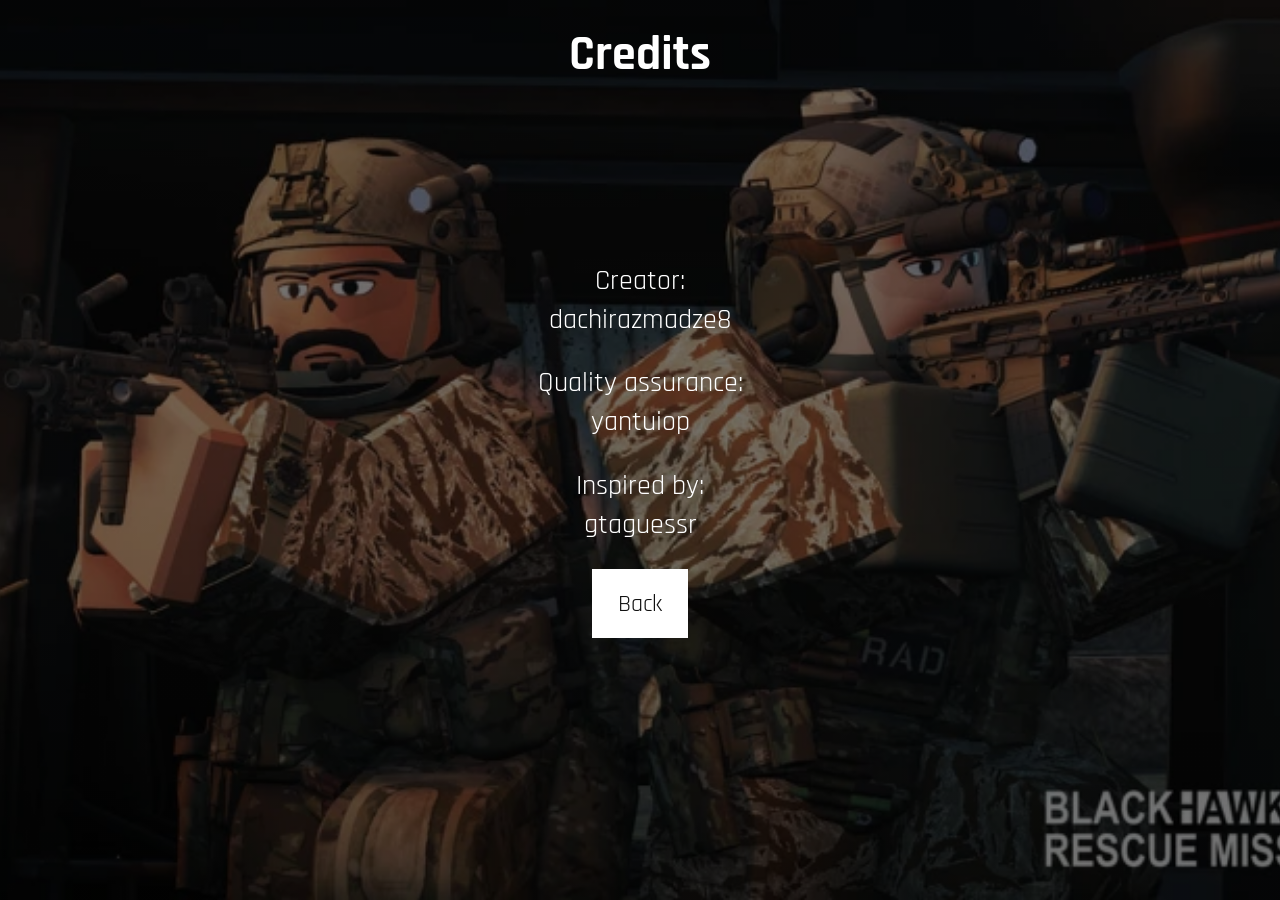
<file: credits.html>
<!DOCTYPE html>
<html lang="en">
<head>
<meta charset="UTF-8">
<meta name="viewport" content="width=device-width, initial-scale=1">
<title>Credits · brm5guessr</title>
<link rel="stylesheet" href="css/style.css">
</head>
<body>
  <h2>Credits</h2>
  <p>Creator:<br>dachirazmadze8</p>
  <p>Quality assurance:<br>yantuiop</p>
  <p>Inspired by:<br>gtaguessr</p>
  <a class="button" href="index.html">Back</a>
</body>
</html>
</file>
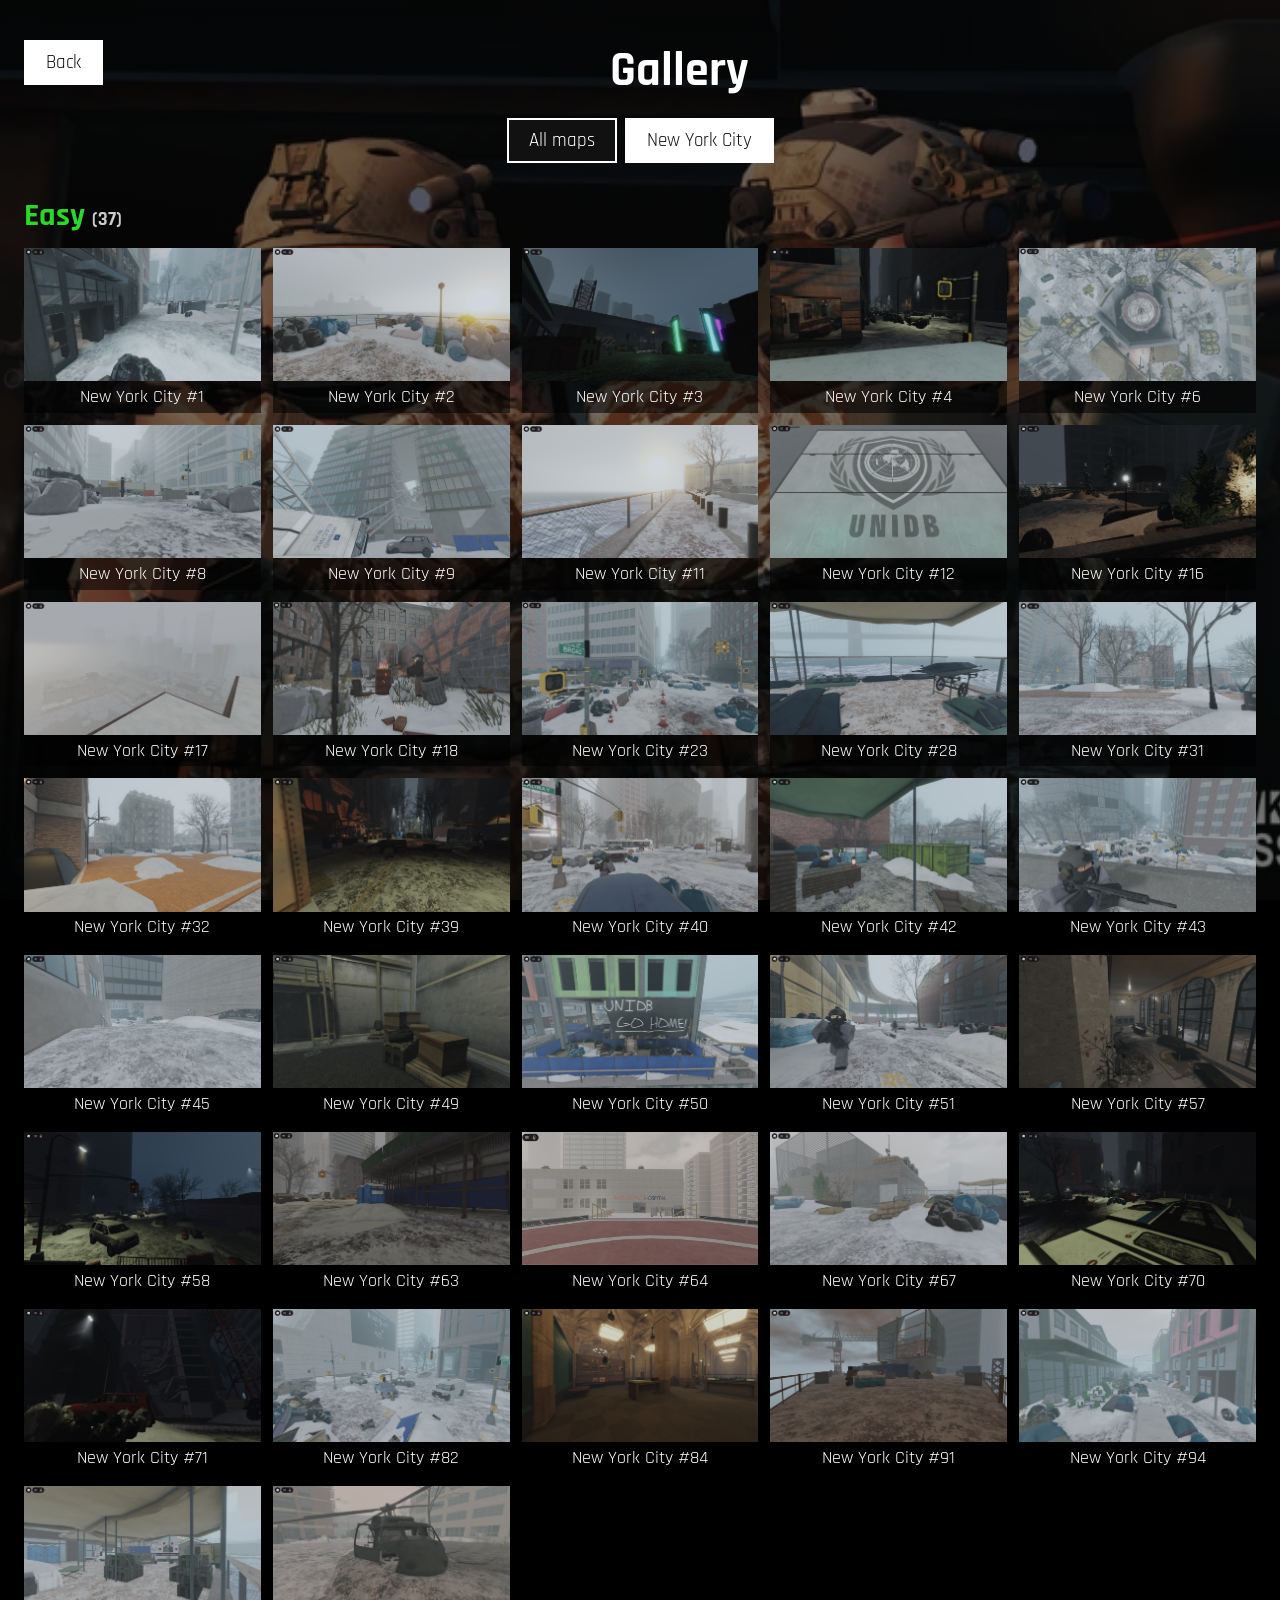
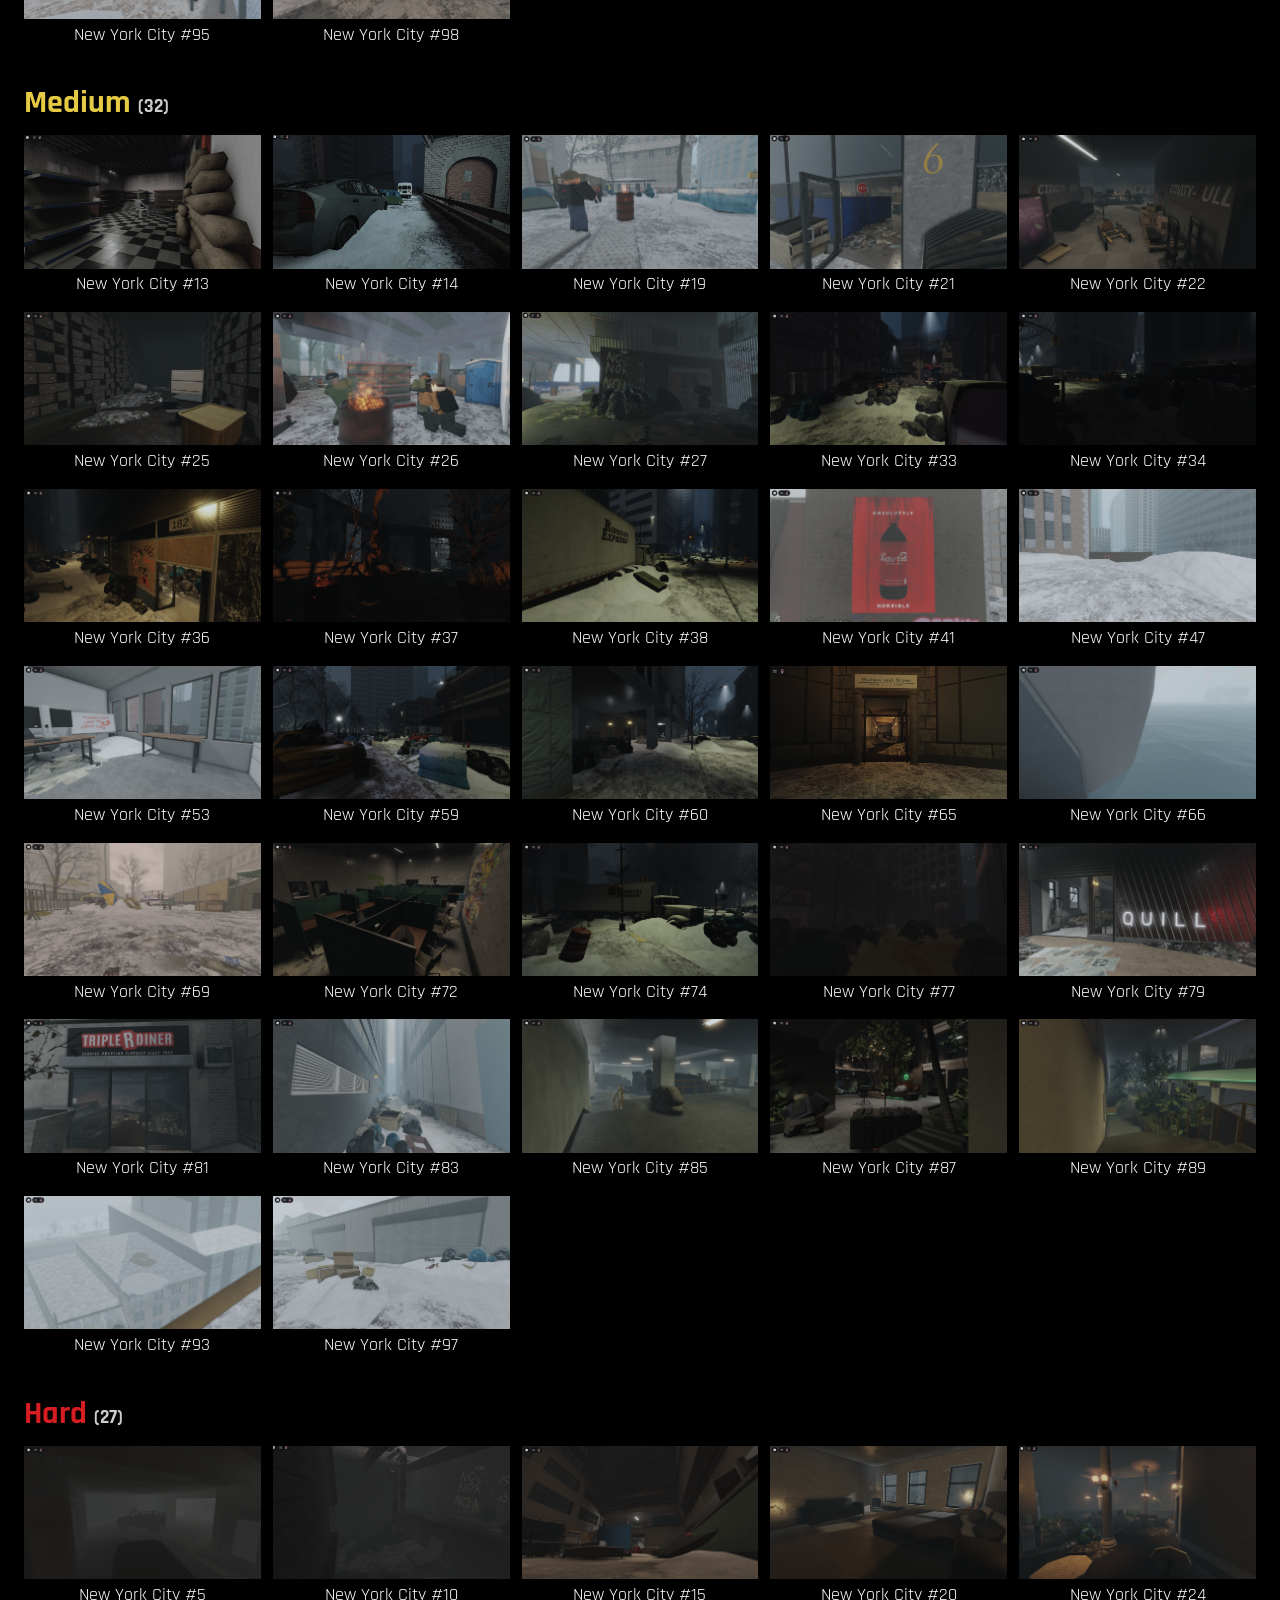
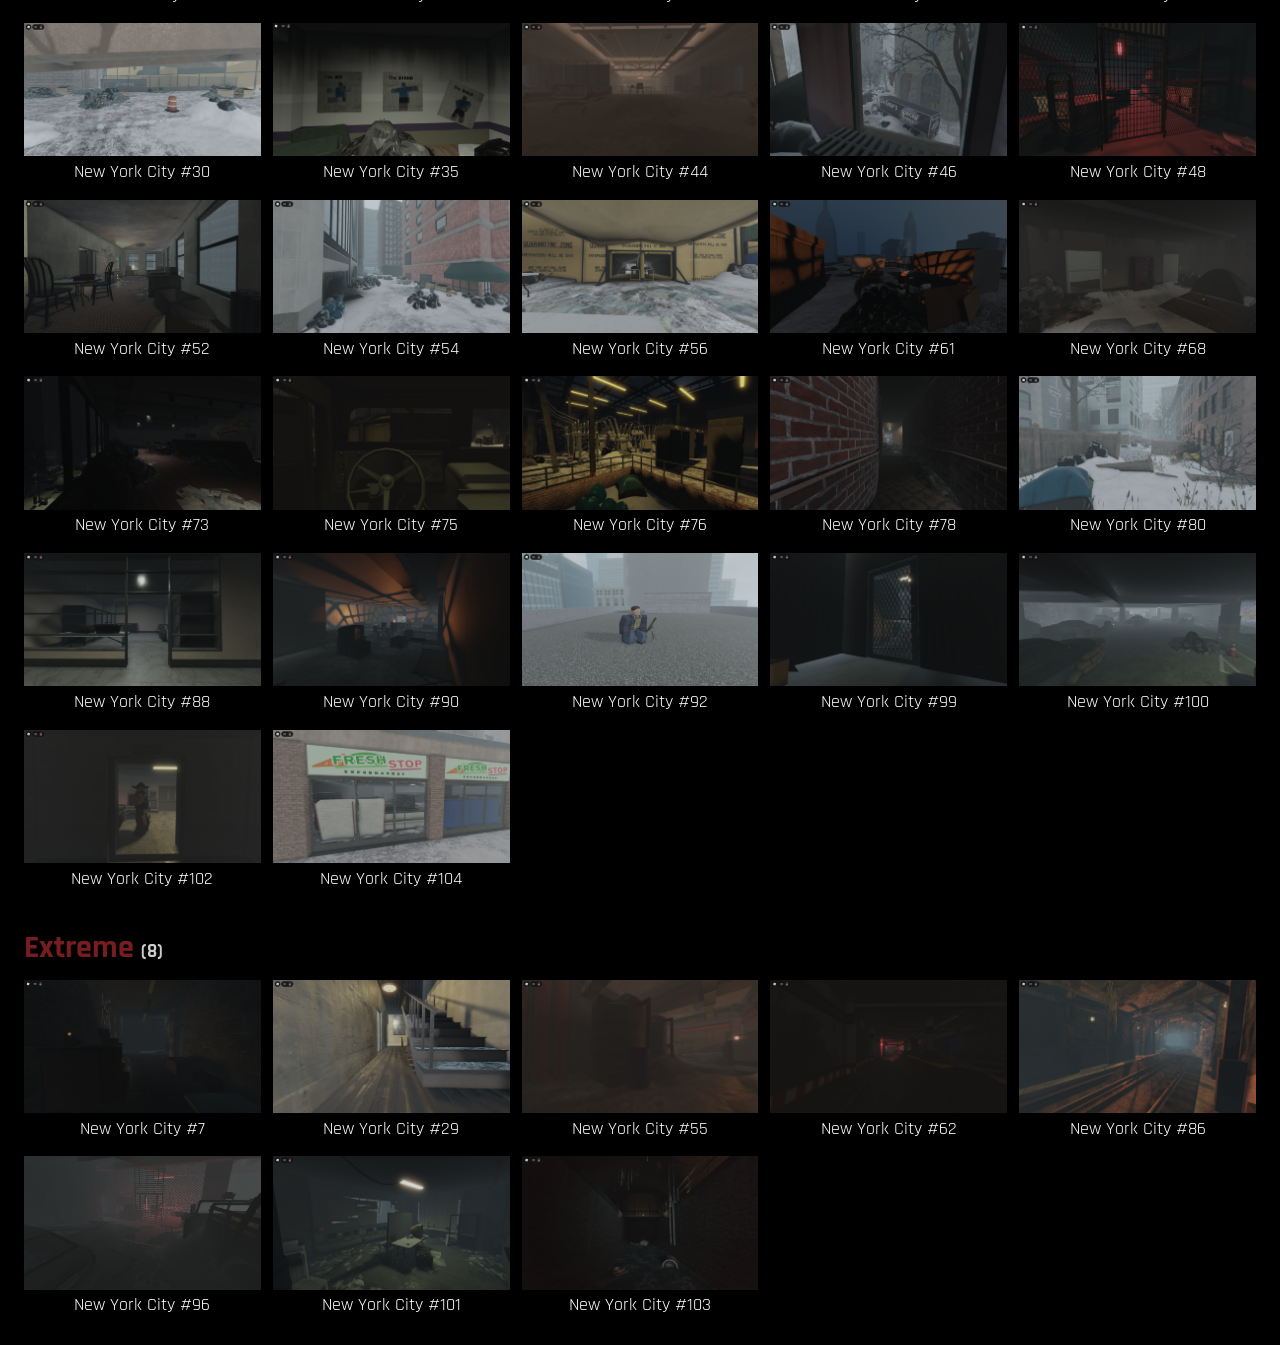
<file: gallery.html>
<!DOCTYPE html>
<html lang="en">
<head>
<meta charset="UTF-8">
<meta name="viewport" content="width=device-width, initial-scale=1">
<title>Gallery · brm5guessr</title>
<link rel="stylesheet" href="css/style.css">
<link rel="stylesheet" href="css/gallery.css">
</head>
<body class="gallery">
  <div id="page">
    <a class="button small" href="index.html">Back</a>
    <h2>Gallery</h2>
    <div id="mapselect"></div>
    <div id="gallery"></div>
  </div>

  <div id="lightbox" hidden>
    <img id="bigphoto" alt="">
  </div>

  <script src="maps.js"></script>
  <script src="gallery.js"></script>
</body>
</html>
</file>
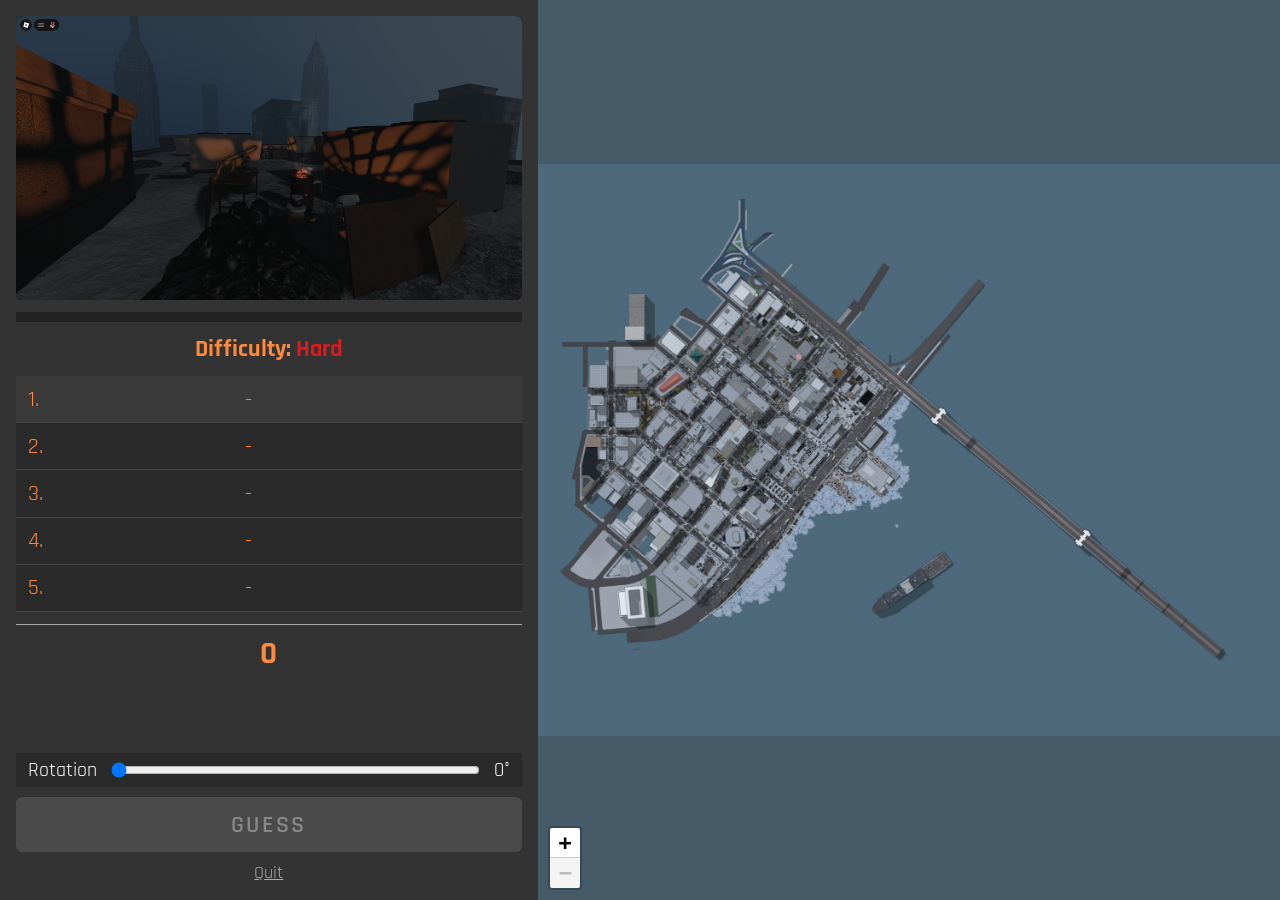
<file: game.html>
<!DOCTYPE html>
<html lang="en">
<head>
<meta charset="UTF-8">
<meta name="viewport" content="width=device-width, initial-scale=1">
<title>Play · brm5guessr</title>
<link rel="stylesheet" href="lib/leaflet/leaflet.css">
<link rel="stylesheet" href="css/style.css">
<link rel="stylesheet" href="css/game.css">
</head>
<body class="game">
  <aside id="sidebar">
    <div id="smallslot">
      <div id="photowrap">
        <img id="photo" alt="">
        <div id="photomsg"></div>
      </div>
    </div>
    <div id="bar"><div id="barfill"></div></div>
    <div id="mapname"></div>
    <ol id="rounds"></ol>
    <div id="total">0</div>
    <p id="resulttext"></p>
    <div id="actions">
      <div id="rotatebox">
        <label for="rotate">Rotation</label>
        <input id="rotate" type="range" min="0" max="359" value="0">
        <span id="rotval">0°</span>
      </div>
      <button id="guessbtn" class="button" disabled>Guess</button>
      <button id="nextbtn" class="button" hidden>Next round</button>
      <a id="quit" href="maps.html">Quit</a>
    </div>
  </aside>

  <div id="bigslot">
    <div id="guessmap"></div>
  </div>

  <div id="final" hidden>
    <h2>Final score</h2>
    <p id="finaltext"></p>
    <button id="again" class="button">Play again</button>
    <a class="button" href="maps.html">Maps</a>
  </div>

  <script src="lib/leaflet/leaflet.js"></script>
  <script src="lib/leaflet/leaflet-rotate.js"></script>
  <script src="maps.js"></script>
  <script src="game.js"></script>
</body>
</html>
</file>
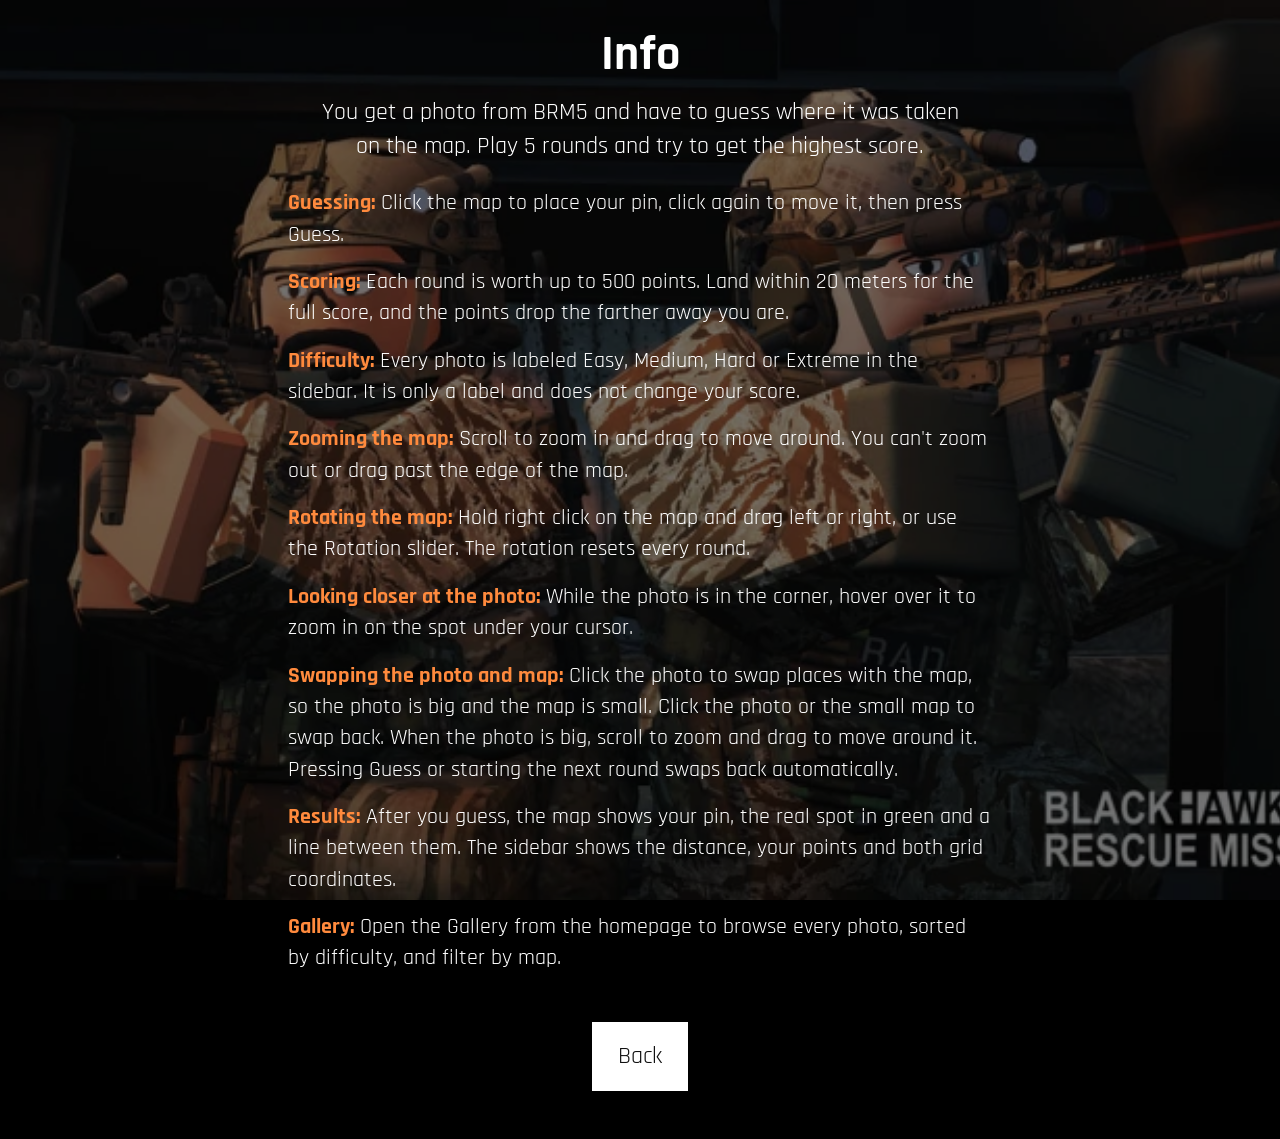
<file: info.html>
<!DOCTYPE html>
<html lang="en">
<head>
<meta charset="UTF-8">
<meta name="viewport" content="width=device-width, initial-scale=1">
<title>Info · brm5guessr</title>
<link rel="stylesheet" href="css/style.css">
<link rel="stylesheet" href="css/info.css">
</head>
<body class="info">
  <h2>Info</h2>
  <p>You get a photo from BRM5 and have to guess where it was taken on the map. Play 5 rounds and try to get the highest score.</p>
  <ul>
    <li><strong>Guessing:</strong> Click the map to place your pin, click again to move it, then press Guess.</li>
    <li><strong>Scoring:</strong> Each round is worth up to 500 points. Land within 20 meters for the full score, and the points drop the farther away you are.</li>
    <li><strong>Difficulty:</strong> Every photo is labeled Easy, Medium, Hard or Extreme in the sidebar. It is only a label and does not change your score.</li>
    <li><strong>Zooming the map:</strong> Scroll to zoom in and drag to move around. You can't zoom out or drag past the edge of the map.</li>
    <li><strong>Rotating the map:</strong> Hold right click on the map and drag left or right, or use the Rotation slider. The rotation resets every round.</li>
    <li><strong>Looking closer at the photo:</strong> While the photo is in the corner, hover over it to zoom in on the spot under your cursor.</li>
    <li><strong>Swapping the photo and map:</strong> Click the photo to swap places with the map, so the photo is big and the map is small. Click the photo or the small map to swap back. When the photo is big, scroll to zoom and drag to move around it. Pressing Guess or starting the next round swaps back automatically.</li>
    <li><strong>Results:</strong> After you guess, the map shows your pin, the real spot in green and a line between them. The sidebar shows the distance, your points and both grid coordinates.</li>
    <li><strong>Gallery:</strong> Open the Gallery from the homepage to browse every photo, sorted by difficulty, and filter by map.</li>
  </ul>
  <a class="button" href="index.html">Back</a>
</body>
</html>
</file>
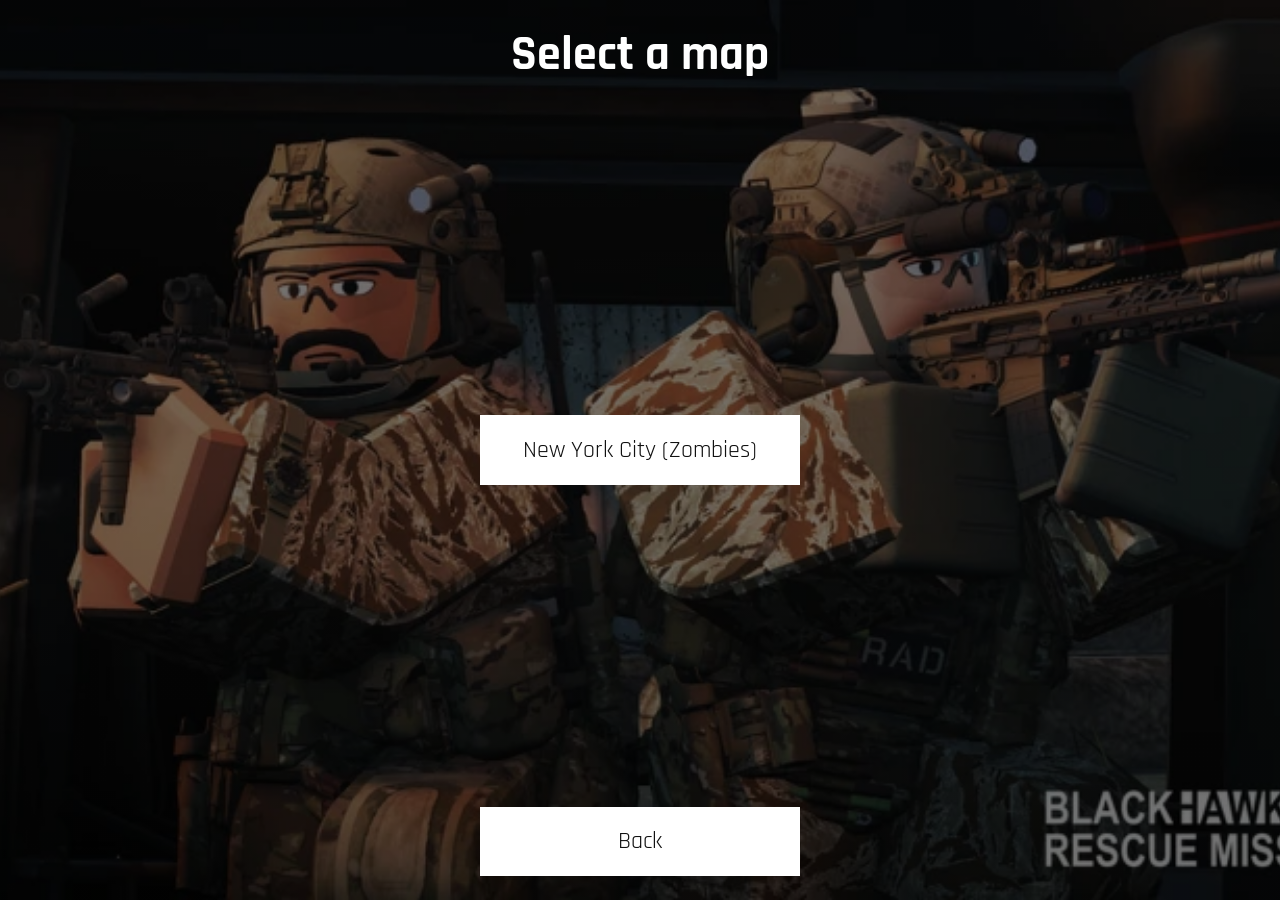
<file: maps.html>
<!DOCTYPE html>
<html lang="en">
<head>
<meta charset="UTF-8">
<meta name="viewport" content="width=device-width, initial-scale=1">
<title>Maps · brm5guessr</title>
<link rel="stylesheet" href="css/style.css">
</head>
<body>
  <h2>Select a map</h2>
  <nav class="menu">
    <a class="button" href="game.html?map=nyc">New York City (Zombies)</a>
  </nav>
  <a class="button back" href="index.html">Back</a>
</body>
</html>
</file>
<file: css/style.css>
@import url("https://fonts.googleapis.com/css2?family=Rajdhani:wght@400;500;600;700&display=swap");

* {
  box-sizing: border-box;
}

html {
  height: 100%;
  background: linear-gradient(rgba(0, 0, 0, 0.55), rgba(0, 0, 0, 0.55)), #000 url("../images/background.png") center / cover no-repeat;
}

body {
  margin: 0;
  min-height: 100vh;
  display: flex;
  flex-direction: column;
  align-items: center;
  justify-content: center;
  padding: 1.5rem;
  font-family: "Rajdhani", system-ui, sans-serif;
  color: #fff;
  text-align: center;
}

h1,
h2 {
  position: absolute;
  top: 1.5rem;
  left: 0;
  right: 0;
  margin: 0;
  font-size: 3rem;
}

p {
  max-width: 40rem;
  margin: 0 0 1.5rem;
  font-size: 1.75rem;
  line-height: 1.4;
}

.menu {
  display: flex;
  flex-direction: column;
  gap: 0.75rem;
  width: 20rem;
  max-width: 90vw;
}

.button {
  padding: 1.1rem 1.5rem;
  font-size: 1.5rem;
  color: #111;
  text-decoration: none;
  background: #fff;
  border: 2px solid #fff;
}

.button:hover,
.button:focus-visible {
  background: #ddd;
  border-color: #ddd;
  outline: none;
}

.back {
  position: absolute;
  bottom: 1.5rem;
  left: 50%;
  width: 20rem;
  max-width: 90vw;
  text-align: center;
  transform: translateX(-50%);
}
</file>
<file: css/gallery.css>
html {
  height: auto;
  min-height: 100%;
  background-attachment: fixed;
}

body.gallery {
  display: block;
  min-height: 100vh;
  padding: 1.5rem;
  text-align: center;
}

#page {
  max-width: 80rem;
  margin: 0 auto;
}

body.gallery h2 {
  position: static;
  margin: 1rem 0;
}

#page > .button.small {
  display: inline-block;
  float: left;
}

.button.small {
  padding: 0.5rem 1.25rem;
  font-size: 1.2rem;
}

#mapselect {
  display: flex;
  flex-wrap: wrap;
  justify-content: center;
  gap: 0.5rem;
  margin-bottom: 1rem;
}

.tab {
  padding: 0.5rem 1.25rem;
  font: inherit;
  font-size: 1.2rem;
  color: #111;
  background: #fff;
  border: 2px solid #fff;
  cursor: pointer;
}

.tab:hover {
  background: #ddd;
}

.tab.active {
  color: #fff;
  background: #111;
}

.level {
  margin: 2rem 0 0.75rem;
  font-size: 2rem;
  text-align: left;
}

.level small {
  font-size: 1.2rem;
  color: #ccc;
}

.level.easy {
  color: #29d829;
}

.level.medium {
  color: #e5ca44;
}

.level.hard {
  color: #d61d21;
}

.level.extreme {
  color: #771d21;
}

.grid {
  display: grid;
  grid-template-columns: repeat(auto-fill, minmax(14rem, 1fr));
  gap: 0.75rem;
}

.grid figure {
  margin: 0;
  background: rgba(0, 0, 0, 0.55);
}

.grid img {
  display: block;
  width: 100%;
  aspect-ratio: 16 / 9;
  object-fit: cover;
  background: #000;
  cursor: zoom-in;
}

.grid img.missing {
  opacity: 0.25;
}

.grid figcaption {
  padding: 0.3rem;
  font-size: 1.1rem;
}

.empty {
  margin: 3rem auto;
}

#lightbox {
  position: fixed;
  inset: 0;
  z-index: 100;
  display: flex;
  align-items: center;
  justify-content: center;
  background: rgba(0, 0, 0, 0.92);
  cursor: zoom-out;
}

#lightbox[hidden] {
  display: none;
}

#bigphoto {
  max-width: 95vw;
  max-height: 95vh;
}
</file>
<file: lib/leaflet/leaflet.css>
/* required styles */

.leaflet-pane,
.leaflet-tile,
.leaflet-marker-icon,
.leaflet-marker-shadow,
.leaflet-tile-container,
.leaflet-pane > svg,
.leaflet-pane > canvas,
.leaflet-zoom-box,
.leaflet-image-layer,
.leaflet-layer {
	position: absolute;
	left: 0;
	top: 0;
	}
.leaflet-container {
	overflow: hidden;
	}
.leaflet-tile,
.leaflet-marker-icon,
.leaflet-marker-shadow {
	-webkit-user-select: none;
	   -moz-user-select: none;
	        user-select: none;
	  -webkit-user-drag: none;
	}
/* Prevents IE11 from highlighting tiles in blue */
.leaflet-tile::selection {
	background: transparent;
}
/* Safari renders non-retina tile on retina better with this, but Chrome is worse */
.leaflet-safari .leaflet-tile {
	image-rendering: -webkit-optimize-contrast;
	}
/* hack that prevents hw layers "stretching" when loading new tiles */
.leaflet-safari .leaflet-tile-container {
	width: 1600px;
	height: 1600px;
	-webkit-transform-origin: 0 0;
	}
.leaflet-marker-icon,
.leaflet-marker-shadow {
	display: block;
	}
/* .leaflet-container svg: reset svg max-width decleration shipped in Joomla! (joomla.org) 3.x */
/* .leaflet-container img: map is broken in FF if you have max-width: 100% on tiles */
.leaflet-container .leaflet-overlay-pane svg {
	max-width: none !important;
	max-height: none !important;
	}
.leaflet-container .leaflet-marker-pane img,
.leaflet-container .leaflet-shadow-pane img,
.leaflet-container .leaflet-tile-pane img,
.leaflet-container img.leaflet-image-layer,
.leaflet-container .leaflet-tile {
	max-width: none !important;
	max-height: none !important;
	width: auto;
	padding: 0;
	}

.leaflet-container img.leaflet-tile {
	/* See: https://bugs.chromium.org/p/chromium/issues/detail?id=600120 */
	mix-blend-mode: plus-lighter;
}

.leaflet-container.leaflet-touch-zoom {
	-ms-touch-action: pan-x pan-y;
	touch-action: pan-x pan-y;
	}
.leaflet-container.leaflet-touch-drag {
	-ms-touch-action: pinch-zoom;
	/* Fallback for FF which doesn't support pinch-zoom */
	touch-action: none;
	touch-action: pinch-zoom;
}
.leaflet-container.leaflet-touch-drag.leaflet-touch-zoom {
	-ms-touch-action: none;
	touch-action: none;
}
.leaflet-container {
	-webkit-tap-highlight-color: transparent;
}
.leaflet-container a {
	-webkit-tap-highlight-color: rgba(51, 181, 229, 0.4);
}
.leaflet-tile {
	filter: inherit;
	visibility: hidden;
	}
.leaflet-tile-loaded {
	visibility: inherit;
	}
.leaflet-zoom-box {
	width: 0;
	height: 0;
	-moz-box-sizing: border-box;
	     box-sizing: border-box;
	z-index: 800;
	}
/* workaround for https://bugzilla.mozilla.org/show_bug.cgi?id=888319 */
.leaflet-overlay-pane svg {
	-moz-user-select: none;
	}

.leaflet-pane         { z-index: 400; }

.leaflet-tile-pane    { z-index: 200; }
.leaflet-overlay-pane { z-index: 400; }
.leaflet-shadow-pane  { z-index: 500; }
.leaflet-marker-pane  { z-index: 600; }
.leaflet-tooltip-pane   { z-index: 650; }
.leaflet-popup-pane   { z-index: 700; }

.leaflet-map-pane canvas { z-index: 100; }
.leaflet-map-pane svg    { z-index: 200; }

.leaflet-vml-shape {
	width: 1px;
	height: 1px;
	}
.lvml {
	behavior: url(#default#VML);
	display: inline-block;
	position: absolute;
	}


/* control positioning */

.leaflet-control {
	position: relative;
	z-index: 800;
	pointer-events: visiblePainted; /* IE 9-10 doesn't have auto */
	pointer-events: auto;
	}
.leaflet-top,
.leaflet-bottom {
	position: absolute;
	z-index: 1000;
	pointer-events: none;
	}
.leaflet-top {
	top: 0;
	}
.leaflet-right {
	right: 0;
	}
.leaflet-bottom {
	bottom: 0;
	}
.leaflet-left {
	left: 0;
	}
.leaflet-control {
	float: left;
	clear: both;
	}
.leaflet-right .leaflet-control {
	float: right;
	}
.leaflet-top .leaflet-control {
	margin-top: 10px;
	}
.leaflet-bottom .leaflet-control {
	margin-bottom: 10px;
	}
.leaflet-left .leaflet-control {
	margin-left: 10px;
	}
.leaflet-right .leaflet-control {
	margin-right: 10px;
	}


/* zoom and fade animations */

.leaflet-fade-anim .leaflet-popup {
	opacity: 0;
	-webkit-transition: opacity 0.2s linear;
	   -moz-transition: opacity 0.2s linear;
	        transition: opacity 0.2s linear;
	}
.leaflet-fade-anim .leaflet-map-pane .leaflet-popup {
	opacity: 1;
	}
.leaflet-zoom-animated {
	-webkit-transform-origin: 0 0;
	    -ms-transform-origin: 0 0;
	        transform-origin: 0 0;
	}
svg.leaflet-zoom-animated {
	will-change: transform;
}

.leaflet-zoom-anim .leaflet-zoom-animated {
	-webkit-transition: -webkit-transform 0.25s cubic-bezier(0,0,0.25,1);
	   -moz-transition:    -moz-transform 0.25s cubic-bezier(0,0,0.25,1);
	        transition:         transform 0.25s cubic-bezier(0,0,0.25,1);
	}
.leaflet-zoom-anim .leaflet-tile,
.leaflet-pan-anim .leaflet-tile {
	-webkit-transition: none;
	   -moz-transition: none;
	        transition: none;
	}

.leaflet-zoom-anim .leaflet-zoom-hide {
	visibility: hidden;
	}


/* cursors */

.leaflet-interactive {
	cursor: pointer;
	}
.leaflet-grab {
	cursor: -webkit-grab;
	cursor:    -moz-grab;
	cursor:         grab;
	}
.leaflet-crosshair,
.leaflet-crosshair .leaflet-interactive {
	cursor: crosshair;
	}
.leaflet-popup-pane,
.leaflet-control {
	cursor: auto;
	}
.leaflet-dragging .leaflet-grab,
.leaflet-dragging .leaflet-grab .leaflet-interactive,
.leaflet-dragging .leaflet-marker-draggable {
	cursor: move;
	cursor: -webkit-grabbing;
	cursor:    -moz-grabbing;
	cursor:         grabbing;
	}

/* marker & overlays interactivity */
.leaflet-marker-icon,
.leaflet-marker-shadow,
.leaflet-image-layer,
.leaflet-pane > svg path,
.leaflet-tile-container {
	pointer-events: none;
	}

.leaflet-marker-icon.leaflet-interactive,
.leaflet-image-layer.leaflet-interactive,
.leaflet-pane > svg path.leaflet-interactive,
svg.leaflet-image-layer.leaflet-interactive path {
	pointer-events: visiblePainted; /* IE 9-10 doesn't have auto */
	pointer-events: auto;
	}

/* visual tweaks */

.leaflet-container {
	background: #ddd;
	outline-offset: 1px;
	}
.leaflet-container a {
	color: #0078A8;
	}
.leaflet-zoom-box {
	border: 2px dotted #38f;
	background: rgba(255,255,255,0.5);
	}


/* general typography */
.leaflet-container {
	font-family: "Helvetica Neue", Arial, Helvetica, sans-serif;
	font-size: 12px;
	font-size: 0.75rem;
	line-height: 1.5;
	}


/* general toolbar styles */

.leaflet-bar {
	box-shadow: 0 1px 5px rgba(0,0,0,0.65);
	border-radius: 4px;
	}
.leaflet-bar a {
	background-color: #fff;
	border-bottom: 1px solid #ccc;
	width: 26px;
	height: 26px;
	line-height: 26px;
	display: block;
	text-align: center;
	text-decoration: none;
	color: black;
	}
.leaflet-bar a,
.leaflet-control-layers-toggle {
	background-position: 50% 50%;
	background-repeat: no-repeat;
	display: block;
	}
.leaflet-bar a:hover,
.leaflet-bar a:focus {
	background-color: #f4f4f4;
	}
.leaflet-bar a:first-child {
	border-top-left-radius: 4px;
	border-top-right-radius: 4px;
	}
.leaflet-bar a:last-child {
	border-bottom-left-radius: 4px;
	border-bottom-right-radius: 4px;
	border-bottom: none;
	}
.leaflet-bar a.leaflet-disabled {
	cursor: default;
	background-color: #f4f4f4;
	color: #bbb;
	}

.leaflet-touch .leaflet-bar a {
	width: 30px;
	height: 30px;
	line-height: 30px;
	}
.leaflet-touch .leaflet-bar a:first-child {
	border-top-left-radius: 2px;
	border-top-right-radius: 2px;
	}
.leaflet-touch .leaflet-bar a:last-child {
	border-bottom-left-radius: 2px;
	border-bottom-right-radius: 2px;
	}

/* zoom control */

.leaflet-control-zoom-in,
.leaflet-control-zoom-out {
	font: bold 18px 'Lucida Console', Monaco, monospace;
	text-indent: 1px;
	}

.leaflet-touch .leaflet-control-zoom-in, .leaflet-touch .leaflet-control-zoom-out  {
	font-size: 22px;
	}


/* layers control */

.leaflet-control-layers {
	box-shadow: 0 1px 5px rgba(0,0,0,0.4);
	background: #fff;
	border-radius: 5px;
	}
.leaflet-control-layers-toggle {
	background-image: url(images/layers.png);
	width: 36px;
	height: 36px;
	}
.leaflet-retina .leaflet-control-layers-toggle {
	background-image: url(images/layers-2x.png);
	background-size: 26px 26px;
	}
.leaflet-touch .leaflet-control-layers-toggle {
	width: 44px;
	height: 44px;
	}
.leaflet-control-layers .leaflet-control-layers-list,
.leaflet-control-layers-expanded .leaflet-control-layers-toggle {
	display: none;
	}
.leaflet-control-layers-expanded .leaflet-control-layers-list {
	display: block;
	position: relative;
	}
.leaflet-control-layers-expanded {
	padding: 6px 10px 6px 6px;
	color: #333;
	background: #fff;
	}
.leaflet-control-layers-scrollbar {
	overflow-y: scroll;
	overflow-x: hidden;
	padding-right: 5px;
	}
.leaflet-control-layers-selector {
	margin-top: 2px;
	position: relative;
	top: 1px;
	}
.leaflet-control-layers label {
	display: block;
	font-size: 13px;
	font-size: 1.08333em;
	}
.leaflet-control-layers-separator {
	height: 0;
	border-top: 1px solid #ddd;
	margin: 5px -10px 5px -6px;
	}

/* Default icon URLs */
.leaflet-default-icon-path { /* used only in path-guessing heuristic, see L.Icon.Default */
	background-image: url(images/marker-icon.png);
	}


/* attribution and scale controls */

.leaflet-container .leaflet-control-attribution {
	background: #fff;
	background: rgba(255, 255, 255, 0.8);
	margin: 0;
	}
.leaflet-control-attribution,
.leaflet-control-scale-line {
	padding: 0 5px;
	color: #333;
	line-height: 1.4;
	}
.leaflet-control-attribution a {
	text-decoration: none;
	}
.leaflet-control-attribution a:hover,
.leaflet-control-attribution a:focus {
	text-decoration: underline;
	}
.leaflet-attribution-flag {
	display: inline !important;
	vertical-align: baseline !important;
	width: 1em;
	height: 0.6669em;
	}
.leaflet-left .leaflet-control-scale {
	margin-left: 5px;
	}
.leaflet-bottom .leaflet-control-scale {
	margin-bottom: 5px;
	}
.leaflet-control-scale-line {
	border: 2px solid #777;
	border-top: none;
	line-height: 1.1;
	padding: 2px 5px 1px;
	white-space: nowrap;
	-moz-box-sizing: border-box;
	     box-sizing: border-box;
	background: rgba(255, 255, 255, 0.8);
	text-shadow: 1px 1px #fff;
	}
.leaflet-control-scale-line:not(:first-child) {
	border-top: 2px solid #777;
	border-bottom: none;
	margin-top: -2px;
	}
.leaflet-control-scale-line:not(:first-child):not(:last-child) {
	border-bottom: 2px solid #777;
	}

.leaflet-touch .leaflet-control-attribution,
.leaflet-touch .leaflet-control-layers,
.leaflet-touch .leaflet-bar {
	box-shadow: none;
	}
.leaflet-touch .leaflet-control-layers,
.leaflet-touch .leaflet-bar {
	border: 2px solid rgba(0,0,0,0.2);
	background-clip: padding-box;
	}


/* popup */

.leaflet-popup {
	position: absolute;
	text-align: center;
	margin-bottom: 20px;
	}
.leaflet-popup-content-wrapper {
	padding: 1px;
	text-align: left;
	border-radius: 12px;
	}
.leaflet-popup-content {
	margin: 13px 24px 13px 20px;
	line-height: 1.3;
	font-size: 13px;
	font-size: 1.08333em;
	min-height: 1px;
	}
.leaflet-popup-content p {
	margin: 17px 0;
	margin: 1.3em 0;
	}
.leaflet-popup-tip-container {
	width: 40px;
	height: 20px;
	position: absolute;
	left: 50%;
	margin-top: -1px;
	margin-left: -20px;
	overflow: hidden;
	pointer-events: none;
	}
.leaflet-popup-tip {
	width: 17px;
	height: 17px;
	padding: 1px;

	margin: -10px auto 0;
	pointer-events: auto;

	-webkit-transform: rotate(45deg);
	   -moz-transform: rotate(45deg);
	    -ms-transform: rotate(45deg);
	        transform: rotate(45deg);
	}
.leaflet-popup-content-wrapper,
.leaflet-popup-tip {
	background: white;
	color: #333;
	box-shadow: 0 3px 14px rgba(0,0,0,0.4);
	}
.leaflet-container a.leaflet-popup-close-button {
	position: absolute;
	top: 0;
	right: 0;
	border: none;
	text-align: center;
	width: 24px;
	height: 24px;
	font: 16px/24px Tahoma, Verdana, sans-serif;
	color: #757575;
	text-decoration: none;
	background: transparent;
	}
.leaflet-container a.leaflet-popup-close-button:hover,
.leaflet-container a.leaflet-popup-close-button:focus {
	color: #585858;
	}
.leaflet-popup-scrolled {
	overflow: auto;
	}

.leaflet-oldie .leaflet-popup-content-wrapper {
	-ms-zoom: 1;
	}
.leaflet-oldie .leaflet-popup-tip {
	width: 24px;
	margin: 0 auto;

	-ms-filter: "progid:DXImageTransform.Microsoft.Matrix(M11=0.70710678, M12=0.70710678, M21=-0.70710678, M22=0.70710678)";
	filter: progid:DXImageTransform.Microsoft.Matrix(M11=0.70710678, M12=0.70710678, M21=-0.70710678, M22=0.70710678);
	}

.leaflet-oldie .leaflet-control-zoom,
.leaflet-oldie .leaflet-control-layers,
.leaflet-oldie .leaflet-popup-content-wrapper,
.leaflet-oldie .leaflet-popup-tip {
	border: 1px solid #999;
	}


/* div icon */

.leaflet-div-icon {
	background: #fff;
	border: 1px solid #666;
	}


/* Tooltip */
/* Base styles for the element that has a tooltip */
.leaflet-tooltip {
	position: absolute;
	padding: 6px;
	background-color: #fff;
	border: 1px solid #fff;
	border-radius: 3px;
	color: #222;
	white-space: nowrap;
	-webkit-user-select: none;
	-moz-user-select: none;
	-ms-user-select: none;
	user-select: none;
	pointer-events: none;
	box-shadow: 0 1px 3px rgba(0,0,0,0.4);
	}
.leaflet-tooltip.leaflet-interactive {
	cursor: pointer;
	pointer-events: auto;
	}
.leaflet-tooltip-top:before,
.leaflet-tooltip-bottom:before,
.leaflet-tooltip-left:before,
.leaflet-tooltip-right:before {
	position: absolute;
	pointer-events: none;
	border: 6px solid transparent;
	background: transparent;
	content: "";
	}

/* Directions */

.leaflet-tooltip-bottom {
	margin-top: 6px;
}
.leaflet-tooltip-top {
	margin-top: -6px;
}
.leaflet-tooltip-bottom:before,
.leaflet-tooltip-top:before {
	left: 50%;
	margin-left: -6px;
	}
.leaflet-tooltip-top:before {
	bottom: 0;
	margin-bottom: -12px;
	border-top-color: #fff;
	}
.leaflet-tooltip-bottom:before {
	top: 0;
	margin-top: -12px;
	margin-left: -6px;
	border-bottom-color: #fff;
	}
.leaflet-tooltip-left {
	margin-left: -6px;
}
.leaflet-tooltip-right {
	margin-left: 6px;
}
.leaflet-tooltip-left:before,
.leaflet-tooltip-right:before {
	top: 50%;
	margin-top: -6px;
	}
.leaflet-tooltip-left:before {
	right: 0;
	margin-right: -12px;
	border-left-color: #fff;
	}
.leaflet-tooltip-right:before {
	left: 0;
	margin-left: -12px;
	border-right-color: #fff;
	}

/* Printing */

@media print {
	/* Prevent printers from removing background-images of controls. */
	.leaflet-control {
		-webkit-print-color-adjust: exact;
		print-color-adjust: exact;
		}
	}
</file>
<file: css/game.css>
body.game {
  display: flex;
  flex-direction: row;
  align-items: stretch;
  justify-content: flex-start;
  height: 100vh;
  padding: 0;
  overflow: hidden;
  text-align: left;
  background: #1c1c1c;
}

#sidebar {
  display: flex;
  flex-direction: column;
  gap: 0.75rem;
  flex: 0 0 34rem;
  width: 34rem;
  max-width: 42vw;
  padding: 1rem;
  overflow-y: auto;
  background: #333;
}

#smallslot {
  position: relative;
  flex: none;
  aspect-ratio: 16 / 9;
  overflow: hidden;
  background: #000;
  border-radius: 0.4rem;
}

#bigslot {
  position: relative;
  flex: 1;
  min-width: 0;
  overflow: hidden;
  background: #000;
}

#photowrap {
  position: absolute;
  inset: 0;
  overflow: hidden;
  background: #000;
  cursor: zoom-in;
}

#photo {
  display: block;
  width: 100%;
  height: 100%;
  object-fit: cover;
  transition: transform 0.12s ease-out;
}

#bigslot #photo {
  object-fit: contain;
  transition: none;
}

#bigslot #photowrap {
  cursor: grab;
}

#photomsg {
  position: absolute;
  top: 50%;
  left: 0;
  right: 0;
  padding: 0 1rem;
  font-size: 1.25rem;
  text-align: center;
  transform: translateY(-50%);
}

#bar {
  flex: none;
  height: 0.6rem;
  background: #222;
}

#barfill {
  width: 0;
  height: 100%;
  background: #1f9d55;
  transition: width 0.3s;
}

#mapname {
  flex: none;
  font-size: 1.5rem;
  font-weight: 700;
  color: #ff8a3d;
  text-align: center;
}

#mapname .easy {
  color: #29d829;
}

#mapname .medium {
  color: #e5ca44;
}

#mapname .hard {
  color: #d61d21;
}

#mapname .extreme {
  color: #771d21;
}

#rounds {
  flex: none;
  margin: 0;
  padding: 0;
  list-style: none;
  background: #2a2a2a;
}

#rounds li {
  display: flex;
  gap: 0.75rem;
  padding: 0.6rem 0.75rem;
  font-size: 1.35rem;
  color: #ff8a3d;
  border-bottom: 1px solid #444;
}

#rounds li.current {
  background: #3a3a3a;
}

#rounds .n {
  width: 2rem;
}

#rounds .d {
  flex: 1;
  text-align: center;
}

#rounds .p {
  min-width: 4.5rem;
  text-align: right;
}

#total {
  flex: none;
  padding-top: 0.5rem;
  font-size: 2rem;
  font-weight: 700;
  color: #ff8a3d;
  text-align: center;
  border-top: 1px solid #aaa;
}

#resulttext {
  flex: none;
  margin: 0;
  font-size: 1.1rem;
  color: #ccc;
  text-align: center;
  white-space: pre-line;
}

#actions {
  display: flex;
  flex-direction: column;
  gap: 0.6rem;
  margin-top: auto;
}

#rotatebox {
  display: flex;
  align-items: center;
  gap: 0.75rem;
  padding: 0.25rem 0.75rem;
  font-size: 1.25rem;
  background: #2a2a2a;
}

#rotatebox input {
  flex: 1;
}

body.game .button {
  display: block;
  width: 100%;
  padding: 0.8rem 1rem;
  font: inherit;
  font-size: 1.5rem;
  font-weight: 600;
  letter-spacing: 0.1em;
  text-align: center;
  text-transform: uppercase;
  color: #111;
  background: #ff8a3d;
  border: 0;
  border-radius: 0.4rem;
  cursor: pointer;
}

body.game .button:hover,
body.game .button:focus-visible {
  background: #ffa264;
}

body.game .button:disabled {
  color: #888;
  background: #4a4a4a;
  cursor: not-allowed;
}

button.button[hidden] {
  display: none;
}

#quit {
  font-size: 1.1rem;
  color: #aaa;
  text-align: center;
}

#guessmap {
  position: absolute;
  inset: 0;
  background: #475a67;
}

#guessmap.rotating,
#guessmap.rotating * {
  cursor: ew-resize !important;
}

#smallslot #guessmap {
  cursor: pointer;
}

#smallslot .leaflet-control-zoom {
  display: none;
}

#final {
  position: fixed;
  inset: 0;
  z-index: 2000;
  display: flex;
  flex-direction: column;
  align-items: center;
  justify-content: center;
  gap: 0.75rem;
  background: rgba(0, 0, 0, 0.9);
}

#final[hidden] {
  display: none;
}

#final h2 {
  position: static;
}

#final .button {
  width: 20rem;
  max-width: 90vw;
}

@media (max-width: 800px) {
  body.game {
    flex-direction: column;
  }

  #sidebar {
    flex: none;
    width: 100%;
    max-width: none;
    max-height: 58vh;
  }

  #bigslot {
    flex: 1;
    min-height: 0;
  }
}
</file>
<file: css/info.css>
body.info {
  justify-content: flex-start;
  padding: 6rem 1.5rem 3rem;
}

body.info ul {
  max-width: 44rem;
  margin: 0 0 2rem;
  padding: 0;
  list-style: none;
  text-align: left;
}

body.info li {
  margin-bottom: 1rem;
  font-size: 1.4rem;
  line-height: 1.4;
}

body.info li strong {
  color: #ff8a3d;
}

body.info p {
  font-size: 1.5rem;
}
</file>
